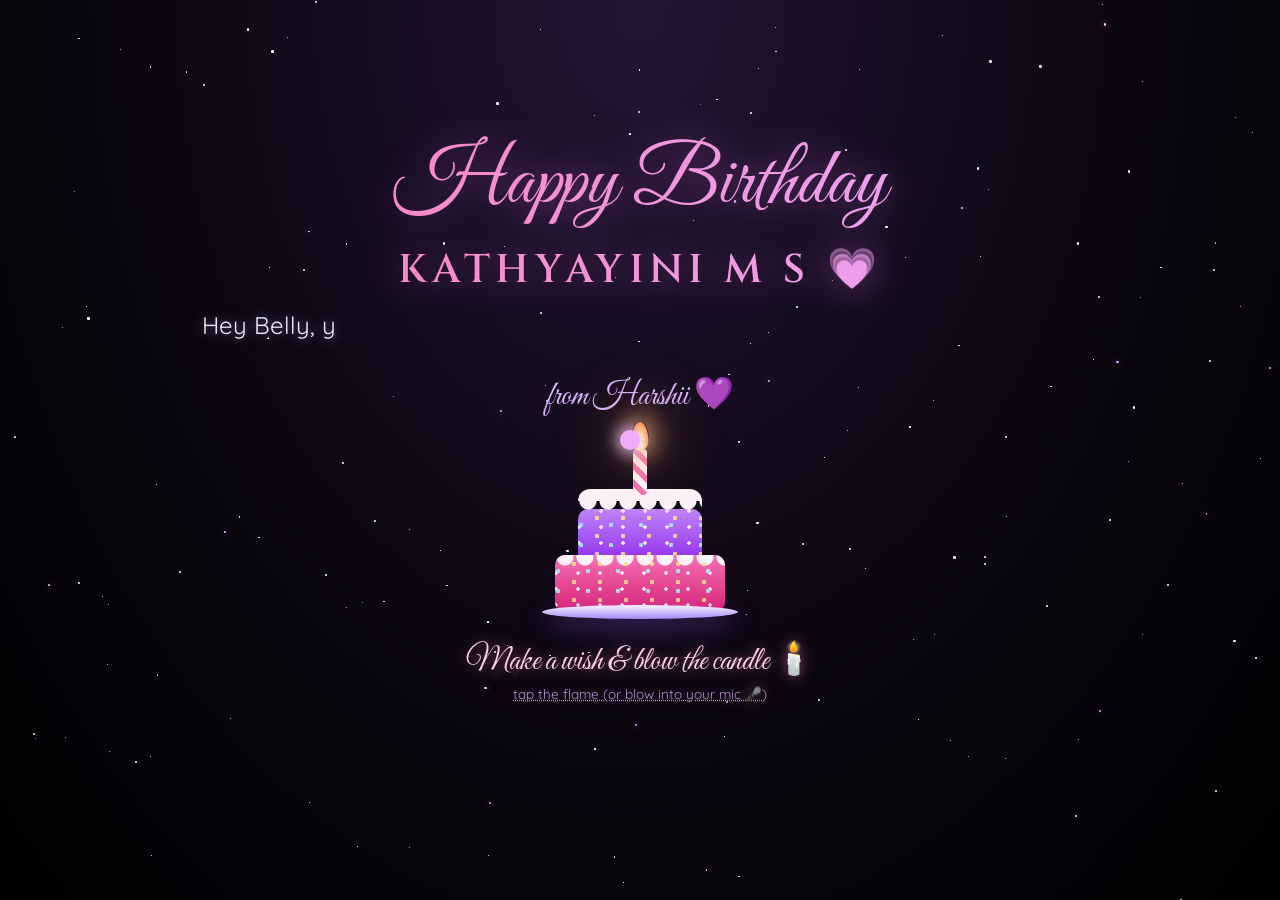
<file: index.html>
<!DOCTYPE html>
<html lang="en">
<head>
    <meta charset="UTF-8">
    <meta name="viewport" content="width=device-width, initial-scale=1.0">
    <title>Happy Birthday KATHYAYINI M S</title>
    <script src="https://cdnjs.cloudflare.com/ajax/libs/gsap/3.12.2/gsap.min.js"></script>
    <link rel="stylesheet" href="style.css">
    
</head>
<body>
    <div class="cursor"></div>
    <div class="container">
        <h1>Happy Birthday <span class="name">KATHYAYINI M S 💗</span></h1>
        <div class="greeting"></div>
        <div class="from">from Harshii 💜</div>
        <div class="cake-wrap">
            <div class="cake" id="cake" role="button" tabindex="0" aria-label="Blow out the candle">
                <div class="candle">
                    <div class="flame" id="flame"></div>
                    <div class="smoke" id="smoke"></div>
                </div>
                <div class="icing"></div>
                <div class="tier top"><span class="sprinkles"></span></div>
                <div class="tier bottom"><span class="sprinkles"></span></div>
                <div class="plate"></div>
            </div>
            <div class="blow-text" id="blowText">Make a wish & blow the candle 🕯️<small>tap the flame (or blow into your mic 🎤)</small></div>
        </div>
        <button class="cta-button">Click to Enter Our World 💕</button>
    </div>

    <script src="script.js">
        
    </script>
    <script src="stars.js"></script>
</body>
</html>
</file>
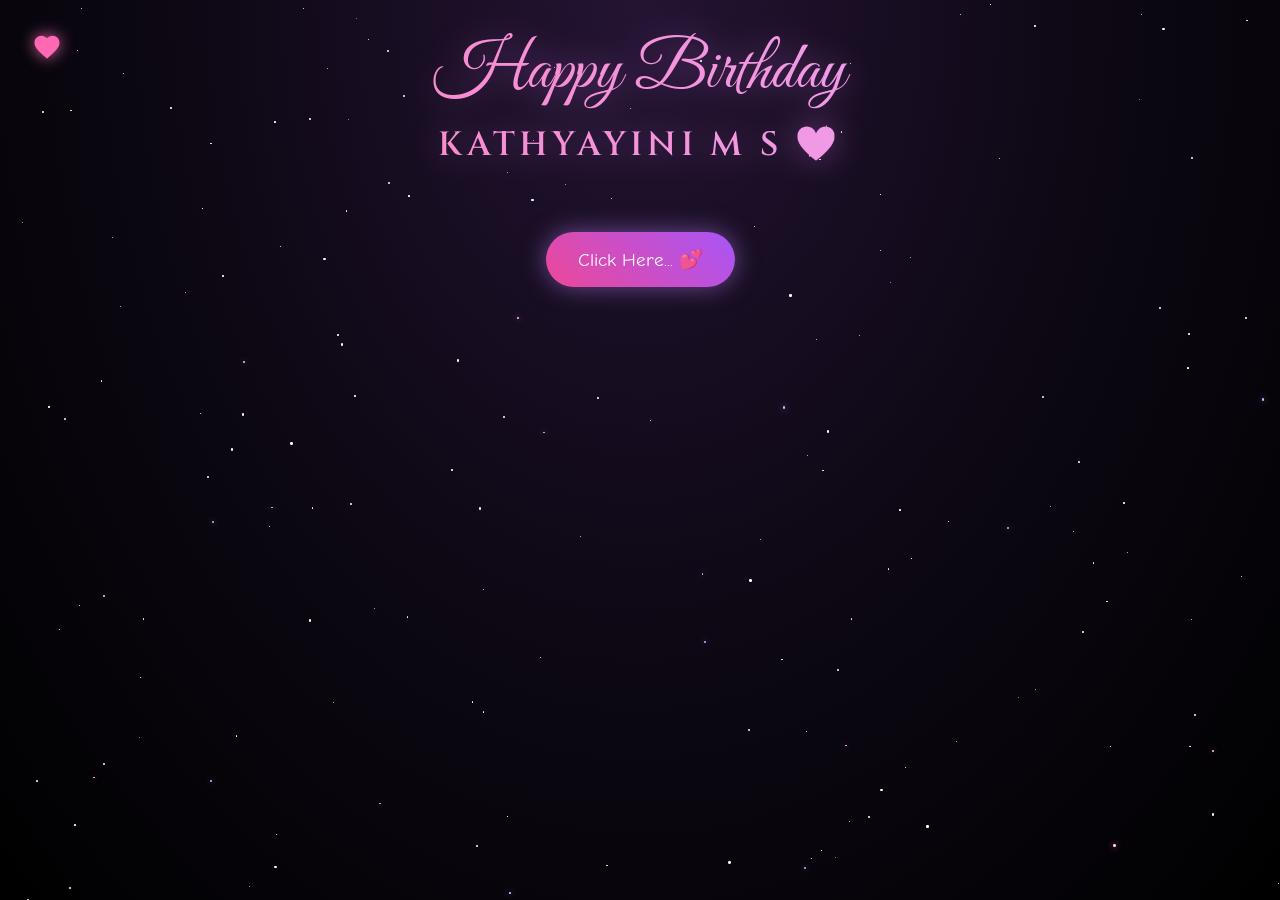
<file: cause.html>
<!DOCTYPE html>
<html lang="en">
<head>
    <meta charset="UTF-8">
    <meta name="viewport" content="width=device-width, initial-scale=1.0">
    <title>Why You're So Special, KATHYAYINI 💖</title>
    <script src="https://cdnjs.cloudflare.com/ajax/libs/gsap/3.12.2/gsap.min.js"></script>
    <link rel="stylesheet" href="./cause.css">
    <style>
       
    </style>
</head><body>
    <div class="custom-cursor">
        <svg viewBox="0 0 24 24">
            <path fill="#ff69b4" d="M12 21.35l-1.45-1.32C5.4 15.36 2 12.28 2 8.5 2 5.42 4.42 3 7.5 3c1.74 0 3.41.81 4.5 2.09C13.09 3.81 14.76 3 16.5 3 19.58 3 22 5.42 22 8.5c0 3.78-3.4 6.86-8.55 11.54L12 21.35z"/>
        </svg>
    </div>

    <div class="container">
        <h1>Happy Birthday <span class="name">KATHYAYINI M S 💖</span></h1>
        
        <div id="reasons-container"></div>
        
        <button class="shuffle-button">Click Here... 💕</button>
        <div class="reason-counter"></div>

        <div class="ending-section">
            <div class="ending-text">You're the BESTEST ! 💖</div>
        </div>
    </div>

    <script src="cause.js">
       
    </script>
    <script src="stars.js"></script>
</body>
</html>
</file>
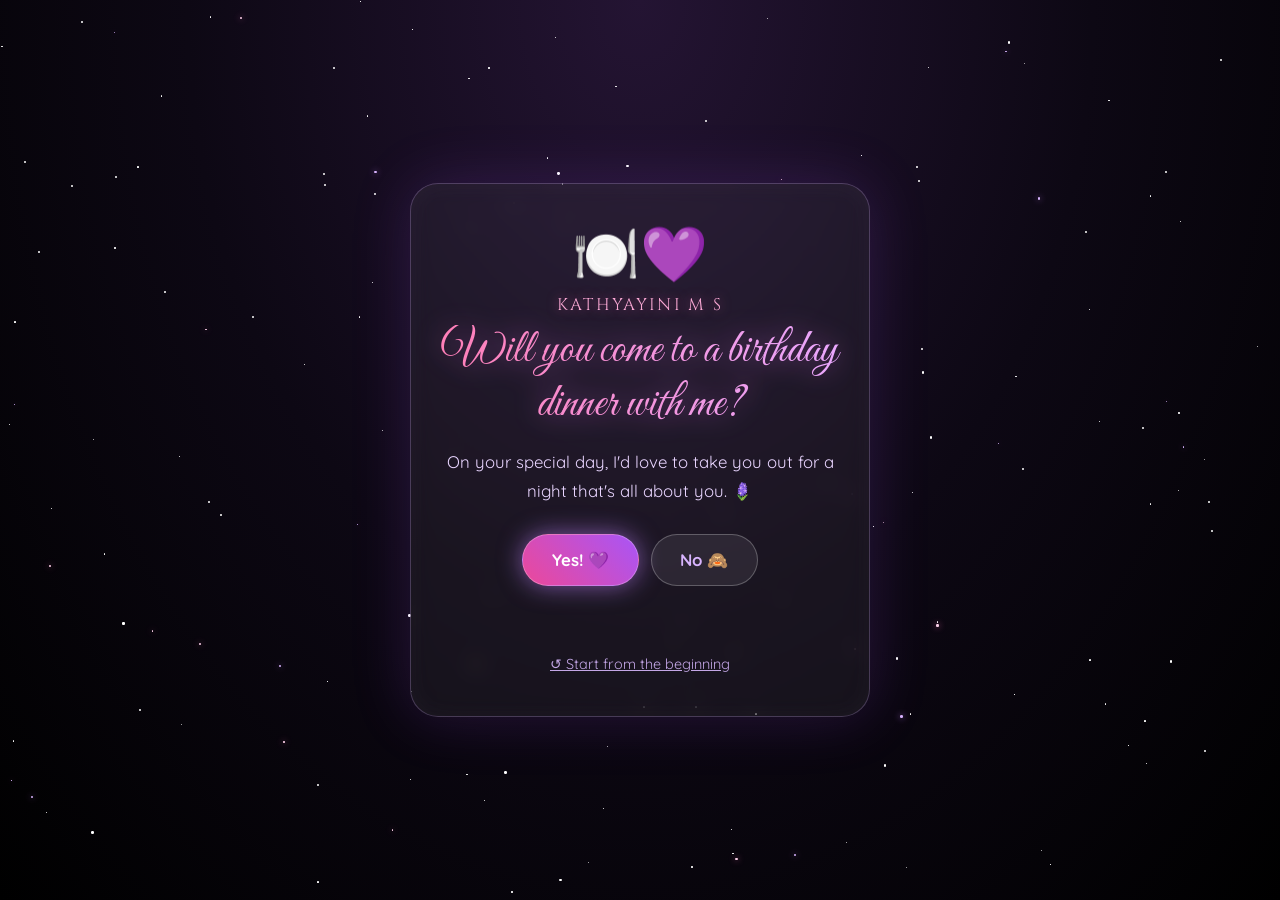
<file: invite.html>
<!DOCTYPE html>
<html lang="en">
<head>
    <meta charset="UTF-8">
    <meta name="viewport" content="width=device-width, initial-scale=1.0">
    <title>A Birthday Dinner Date 🍽️💜</title>
    <style>
        @import url('https://fonts.googleapis.com/css2?family=Cinzel:wght@600&family=Great+Vibes&family=Quicksand:wght@500;600;700&display=swap');

        * { margin: 0; padding: 0; box-sizing: border-box; -webkit-tap-highlight-color: transparent; }

        body {
            min-height: 100vh;
            min-height: 100dvh;
            background: radial-gradient(ellipse at 50% 0%, #241433 0%, #0d0814 50%, #000 100%);
            background-color: #000;
            background-attachment: fixed;
            font-family: 'Quicksand', sans-serif;
            color: #f3e8ff;
            display: flex;
            align-items: center;
            justify-content: center;
            padding: 2rem 16px;
            overflow-x: hidden;
        }

        .card {
            position: relative;
            z-index: 2;
            width: 100%;
            max-width: 460px;
            text-align: center;
            padding: 2.2rem 1.4rem;
            border-radius: 28px;
            background: rgba(255, 255, 255, 0.05);
            border: 1px solid rgba(216, 180, 254, 0.25);
            backdrop-filter: blur(10px);
            -webkit-backdrop-filter: blur(10px);
            box-shadow: 0 0 60px rgba(168, 85, 247, 0.18), inset 0 0 30px rgba(255, 255, 255, 0.03);
            animation: rise 1.2s cubic-bezier(.2, .8, .2, 1);
        }

        @keyframes rise { from { opacity: 0; transform: translateY(30px) scale(0.96); } }

        .script {
            font-family: 'Great Vibes', cursive;
            font-weight: 400;
            line-height: 1.15;
            background: linear-gradient(90deg, #ff7eb6, #e9a8ff, #b794f6, #ff7eb6);
            background-size: 300% 100%;
            -webkit-background-clip: text;
            background-clip: text;
            color: transparent;
            filter: drop-shadow(0 0 14px rgba(232, 121, 249, 0.45));
            animation: shimmer 6s linear infinite;
        }

        @keyframes shimmer { to { background-position: 300% 0; } }

        .name {
            font-family: 'Cinzel', serif;
            letter-spacing: 0.14em;
            font-size: 1.05rem;
            color: #f9a8d4;
            text-shadow: 0 0 12px rgba(244, 114, 182, 0.6);
        }

        .emoji-big { font-size: 3.4rem; margin-bottom: 0.4rem; animation: bob 3s ease-in-out infinite; }

        @keyframes bob { 50% { transform: translateY(-8px); } }

        h1.script { font-size: 2.9rem; margin: 0.6rem 0 1rem; }

        .lead { font-size: 1.05rem; line-height: 1.7; color: #e9d5ff; margin-bottom: 1.8rem; }

        .choices { display: flex; flex-wrap: wrap; gap: 12px; justify-content: center; align-items: center; }

        button {
            font-family: 'Quicksand', sans-serif;
            font-weight: 700;
            font-size: 1.05rem;
            border: 1px solid rgba(255, 255, 255, 0.25);
            border-radius: 999px;
            color: #fff;
            cursor: pointer;
            padding: 0.9rem 1.8rem;
            transition: transform 0.2s, box-shadow 0.2s;
        }

        button:active { transform: scale(0.95); }

        .yes {
            background: linear-gradient(45deg, #ec4899, #a855f7);
            box-shadow: 0 0 25px rgba(192, 132, 252, 0.6);
            animation: glow 2s ease-in-out infinite;
        }

        @keyframes glow { 50% { box-shadow: 0 0 40px rgba(236, 72, 153, 0.9); } }

        .no {
            background: rgba(255, 255, 255, 0.08);
            color: #d8b4fe;
        }

        .no { white-space: nowrap; transition: left 0.25s ease, top 0.25s ease; }
        #yes { transition: transform 0.3s ease; }

        .tease { min-height: 1.6em; margin-top: 1rem; color: #f9a8d4; font-size: 1rem; line-height: 1.7; }

        .hidden { display: none !important; }

        /* details */
        .details { animation: rise 0.9s cubic-bezier(.2, .8, .2, 1); }

        .details h2.script { font-size: 2.6rem; margin-bottom: 1.2rem; }

        .row {
            display: flex;
            align-items: center;
            gap: 14px;
            text-align: left;
            padding: 0.9rem 1rem;
            margin-bottom: 0.7rem;
            border-radius: 16px;
            background: rgba(255, 255, 255, 0.04);
            border: 1px solid rgba(216, 180, 254, 0.15);
        }

        .row .ico { font-size: 1.6rem; width: 2rem; text-align: center; flex-shrink: 0; }

        .row small { display: block; font-size: 0.75rem; letter-spacing: 0.12em; text-transform: uppercase; color: #c4a7e7; }

        .row strong { font-size: 1.08rem; color: #fff; }

        .pick-title { margin: 1.3rem 0 0.8rem; color: #e9d5ff; font-size: 1rem; }

        .times { display: grid; grid-template-columns: repeat(3, 1fr); gap: 10px; }

        .time {
            padding: 0.75rem 0;
            font-size: 1rem;
            background: rgba(255, 255, 255, 0.06);
            border-color: rgba(216, 180, 254, 0.3);
            color: #f3e8ff;
        }

        .time.on {
            background: linear-gradient(45deg, #ec4899, #a855f7);
            border-color: transparent;
            box-shadow: 0 0 22px rgba(236, 72, 153, 0.7);
        }

        .places { display: flex; flex-direction: column; gap: 10px; }

        .place {
            text-align: left;
            border-radius: 16px;
            padding: 0.8rem 1rem;
            background: rgba(255, 255, 255, 0.05);
            border-color: rgba(216, 180, 254, 0.3);
            color: #f3e8ff;
            font-weight: 500;
        }

        .place strong { display: block; font-size: 1.05rem; color: #fff; }

        .place .where { display: block; font-size: 0.78rem; letter-spacing: 0.04em; color: #c4a7e7; margin: 2px 0 4px; }

        .place .note { font-size: 0.9rem; color: #e9d5ff; }

        .place.on {
            background: linear-gradient(45deg, rgba(236, 72, 153, 0.35), rgba(168, 85, 247, 0.35));
            border-color: #f0abfc;
            box-shadow: 0 0 22px rgba(236, 72, 153, 0.5);
        }

        .place.on strong::after { content: '  💜'; }

        .countdown { display: flex; justify-content: center; gap: 10px; margin: 1.4rem 0 0.4rem; }

        .countdown div {
            min-width: 64px;
            padding: 0.6rem 0.4rem;
            border-radius: 14px;
            background: rgba(168, 85, 247, 0.12);
            border: 1px solid rgba(216, 180, 254, 0.2);
        }

        .countdown b { display: block; font-size: 1.5rem; color: #fff; font-variant-numeric: tabular-nums; }

        .countdown span { font-size: 0.7rem; letter-spacing: 0.1em; text-transform: uppercase; color: #c4a7e7; }

        .cd-label { font-size: 0.9rem; color: #c4a7e7; }

        .confirm { margin-top: 1.4rem; }

        .confirm p { font-size: 1.05rem; line-height: 1.6; margin-bottom: 1rem; }

        .send { background: linear-gradient(45deg, #22c55e, #16a34a); box-shadow: 0 0 22px rgba(34, 197, 94, 0.5); width: 100%; }

        .sign { margin-top: 1.6rem; font-family: 'Great Vibes', cursive; font-size: 2rem; color: #d8b4fe; text-shadow: 0 0 14px rgba(192, 132, 252, 0.7); }

        .restart { display: inline-block; margin-top: 1.2rem; padding: 0.5rem 0.8rem; color: #c4a7e7; font-size: 0.9rem; }

        .burst { position: fixed; pointer-events: none; z-index: 10; font-size: 1.4rem; }

        @media (max-width: 380px) {
            h1.script { font-size: 2.4rem; }
            .details h2.script { font-size: 2.2rem; }
            .countdown div { min-width: 56px; }
        }
    </style>
</head>
<body>
    <div class="card">
        <!-- Step 1: the question -->
        <div id="ask">
            <div class="emoji-big">🍽️💜</div>
            <div class="name">KATHYAYINI M S</div>
            <h1 class="script">Will you come to a birthday dinner with me?</h1>
            <p class="lead">On your special day, I'd love to take you out for a night that's all about you. 🪻</p>
            <div class="choices" id="choices">
                <button class="yes" id="yes">Yes! 💜</button>
                <button class="no" id="no">Maybe another time 🌸</button>
            </div>
            <div class="tease" id="tease"></div>
        </div>

        <!-- Step 2: the plan -->
        <div id="plan" class="details hidden">
            <div class="emoji-big">🥂</div>
            <h2 class="script">Yay, it's a plan!</h2>

            <div class="row">
                <div class="ico">🎂</div>
                <div><small>When</small><strong>Wednesday, 4 November 2026</strong><br><span style="color:#f9a8d4">Your birthday ✨</span></div>
            </div>
            <div class="row">
                <div class="ico">📍</div>
                <div><small>Where</small><strong id="place-text">You choose this too 💫</strong></div>
            </div>
            <div class="row">
                <div class="ico">🕰️</div>
                <div><small>Time</small><strong id="time-text">You choose, birthday girl 👑</strong></div>
            </div>

            <p class="pick-title">Pick the place you like 🍽️</p>
            <div class="places" id="places"></div>

            <p class="pick-title">Pick the time that suits you 💫</p>
            <div class="times" id="times"></div>

            <div class="countdown" id="countdown">
                <div><b id="cd-d">0</b><span>days</span></div>
                <div><b id="cd-h">0</b><span>hrs</span></div>
                <div><b id="cd-m">0</b><span>min</span></div>
                <div><b id="cd-s">0</b><span>sec</span></div>
            </div>
            <div class="cd-label" id="cd-label">until your birthday 🎂</div>

            <div class="confirm hidden" id="confirm">
                <p id="confirm-text"></p>
                <button class="send" id="send">Send my answer to Harshii 💌</button>
            </div>

            <div class="sign">Can't wait, Harshii 💜</div>
        </div>

        <a href="index.html" class="restart" id="restart">↺ Start from the beginning</a>
    </div>

    <script>
        const DINNER_DAY = { y: 2026, m: 10, d: 4 }; // month is 0-based: 10 = November
        // Restaurants near Rajajinagar / Yeshwanthpur
        const PLACES = [
            { name: 'Jetlag', where: 'Rajajinagar · Dr Rajkumar Rd', note: 'Rooftop with city views, great for a night out 🌃' },
            { name: 'Bene', where: 'Sheraton Grand · Dr Rajkumar Rd', note: 'Cosy Italian, pastas & wood-fired pizza 🍝' },
            { name: 'The Persian Terrace', where: 'Sheraton Grand · Dr Rajkumar Rd', note: 'Open-air terrace, Lebanese & Mediterranean ✨' },
            { name: 'Toscano', where: 'Orion Mall · Rajajinagar', note: 'Candle-light Italian dinner 🕯️' },
            { name: 'My Place', where: 'Gokulam Grand · near Yeshwanthpur', note: 'Quiet fine dining, candle-light setup 🌙' }
        ];
        const HARSHII_WHATSAPP = '916361535464'; // India +91, no spaces or plus sign
        const TIMES = ['7:00 PM', '7:30 PM', '8:00 PM', '8:30 PM', '9:00 PM', '9:30 PM'];

        const $ = (id) => document.getElementById(id);
        let chosen = null, place = null;
        try { chosen = localStorage.getItem('dinnerTime'); place = localStorage.getItem('dinnerPlace'); } catch (e) {}

        // --- "No" is not an option 😌: it runs away, and "Yes" keeps growing ---
        const NO_LINES = ['Are you sure? 🥺', 'Think again 😌', 'Nope, try again 😜', "Can't catch me 🏃‍♀️", 'Pleaseee 🥹', 'Just say yes 💜'];
        let dodges = 0, lastDodge = 0;
        function dodge(e) {
            if (e) e.preventDefault();
            if (Date.now() - lastDodge < 350) return; // one tap = one dodge
            lastDodge = Date.now();
            const no = $('no');
            dodges++;
            if (dodges >= NO_LINES.length + 1) {
                // gave up running: it becomes a yes too
                no.textContent = 'Okay fine, YES! 💜';
                no.className = 'yes';
                no.removeEventListener('pointerdown', dodge);
                no.removeEventListener('mouseenter', dodge);
                no.removeEventListener('click', dodge);
                setTimeout(() => no.addEventListener('click', (ev) => {
                    hearts(ev.clientX || window.innerWidth / 2, ev.clientY || window.innerHeight / 2, 40);
                    setTimeout(showPlan, 500);
                }), 400);
                $('tease').textContent = 'See? Even the button agrees 😌💜';
                return;
            }
            if (no.parentElement !== document.body) document.body.appendChild(no); // escape the blurred card
            no.textContent = NO_LINES[(dodges - 1) % NO_LINES.length];
            const r = no.getBoundingClientRect();
            const pad = 16;
            const yr = $('yes').getBoundingClientRect();
            let x, y, tries = 0;
            do { // keep away from the Yes button and from where the finger just was
                x = pad + Math.random() * (window.innerWidth - r.width - pad * 2);
                y = pad + Math.random() * (window.innerHeight - r.height - pad * 2);
                tries++;
            } while (tries < 50 && (
                (x < yr.right + 30 && x + r.width > yr.left - 30 && y < yr.bottom + 30 && y + r.height > yr.top - 30) ||
                (Math.abs(x - r.left) < 80 && Math.abs(y - r.top) < 60)
            ));
            no.style.position = 'fixed';
            no.style.left = x + 'px';
            no.style.top = y + 'px';
            no.style.zIndex = 50;
            const yesScale = Math.min(1 + dodges * 0.1, 1.5);
            $('yes').style.transform = `scale(${yesScale})`;
            $('tease').textContent = ['Wrong button 😜', 'Hehe, nice try 🙈', "That one's broken, use the pink one 💖", 'Only one answer works here 😌'][dodges % 4];
        }
        $('no').textContent = 'No 🙈';
        $('no').addEventListener('mouseenter', dodge);
        $('no').addEventListener('pointerdown', dodge);
        $('no').addEventListener('click', dodge);

        // --- "Yes" ---
        function hearts(x, y, n = 30) {
            const set = ['💜', '💖', '🪻', '✨', '💕', '🥂'];
            for (let i = 0; i < n; i++) {
                const h = document.createElement('div');
                h.className = 'burst';
                h.textContent = set[i % set.length];
                h.style.left = x + 'px';
                h.style.top = y + 'px';
                document.body.appendChild(h);
                const a = Math.random() * Math.PI * 2, d = 80 + Math.random() * 180;
                h.animate([
                    { transform: 'translate(-50%, -50%) scale(0.4)', opacity: 1 },
                    { transform: `translate(calc(-50% + ${Math.cos(a) * d}px), calc(-50% + ${Math.sin(a) * d + 60}px)) scale(1.2) rotate(${Math.random() * 90 - 45}deg)`, opacity: 0 }
                ], { duration: 1400 + Math.random() * 800, easing: 'cubic-bezier(.2,.8,.2,1)' }).onfinish = () => h.remove();
            }
        }

        function showPlan() {
            $('ask').classList.add('hidden');
            if ($('no')) $('no').remove();
            $('plan').classList.remove('hidden');
            window.scrollTo({ top: 0, behavior: 'smooth' });
        }

        $('yes').addEventListener('click', (e) => {
            hearts(e.clientX || window.innerWidth / 2, e.clientY || window.innerHeight / 2, 40);
            setTimeout(showPlan, 500);
        });

        // --- time picker ---
        function toDate(label) {
            const [hm, ap] = label.split(' ');
            let [h, m] = hm.split(':').map(Number);
            if (ap === 'PM' && h !== 12) h += 12;
            return new Date(DINNER_DAY.y, DINNER_DAY.m, DINNER_DAY.d, h, m);
        }

        TIMES.forEach((t) => {
            const b = document.createElement('button');
            b.className = 'time';
            b.textContent = t;
            b.addEventListener('click', (e) => {
                chosen = t;
                try { localStorage.setItem('dinnerTime', t); } catch (err) {}
                hearts(e.clientX, e.clientY, 14);
                render();
            });
            $('times').appendChild(b);
        });

        PLACES.forEach((pl) => {
            const b = document.createElement('button');
            b.className = 'place';
            b.dataset.name = pl.name;
            b.innerHTML = `<strong>${pl.name}</strong><span class="where">${pl.where}</span><span class="note">${pl.note}</span>`;
            b.addEventListener('click', (e) => {
                place = pl.name;
                try { localStorage.setItem('dinnerPlace', place); } catch (err) {}
                hearts(e.clientX, e.clientY, 14);
                render();
            });
            $('places').appendChild(b);
        });

        function render() {
            document.querySelectorAll('.time').forEach((b) => b.classList.toggle('on', b.textContent === chosen));
            document.querySelectorAll('.place').forEach((b) => b.classList.toggle('on', b.dataset.name === place));
            if (place) $('place-text').textContent = place + ' ✨';
            if (chosen) $('time-text').textContent = chosen + ' ✨';
            if (!chosen || !place) return;
            $('confirm').classList.remove('hidden');
            $('confirm-text').innerHTML = `Wednesday, 4 November, <b>${chosen}</b> at <b>${place}</b> 🥂<br>See you there 💜`;
        }

        // --- countdown ---
        function tick() {
            const target = chosen ? toDate(chosen) : new Date(DINNER_DAY.y, DINNER_DAY.m, DINNER_DAY.d);
            let diff = Math.max(0, target - new Date());
            const d = Math.floor(diff / 864e5); diff -= d * 864e5;
            const h = Math.floor(diff / 36e5); diff -= h * 36e5;
            const m = Math.floor(diff / 6e4); diff -= m * 6e4;
            const s = Math.floor(diff / 1e3);
            $('cd-d').textContent = d; $('cd-h').textContent = h; $('cd-m').textContent = m; $('cd-s').textContent = s;
            if (target - new Date() <= 0) {
                $('cd-label').textContent = chosen ? "It's time! Your table is waiting 🥂" : 'Happy Birthday! 🎂';
            } else {
                $('cd-label').textContent = chosen ? 'until our birthday dinner 🥂' : 'until your birthday 🎂';
            }
        }
        tick();
        setInterval(tick, 1000);

        // --- send the answer to Harshii ---
        $('send').addEventListener('click', () => {
            const text = `Yes Harshii! 💜 I'll come to the birthday dinner with you on Wednesday, 4 November at ${chosen} at ${place} 🥂🌸`;
            // api.whatsapp.com keeps emojis intact; the wa.me redirect turns them into �
            window.location.href = 'https://api.whatsapp.com/send?phone=' + HARSHII_WHATSAPP + '&text=' + encodeURIComponent(text);
        });

        render();
    </script>
    <script src="stars.js"></script>
</body>
</html>
</file>
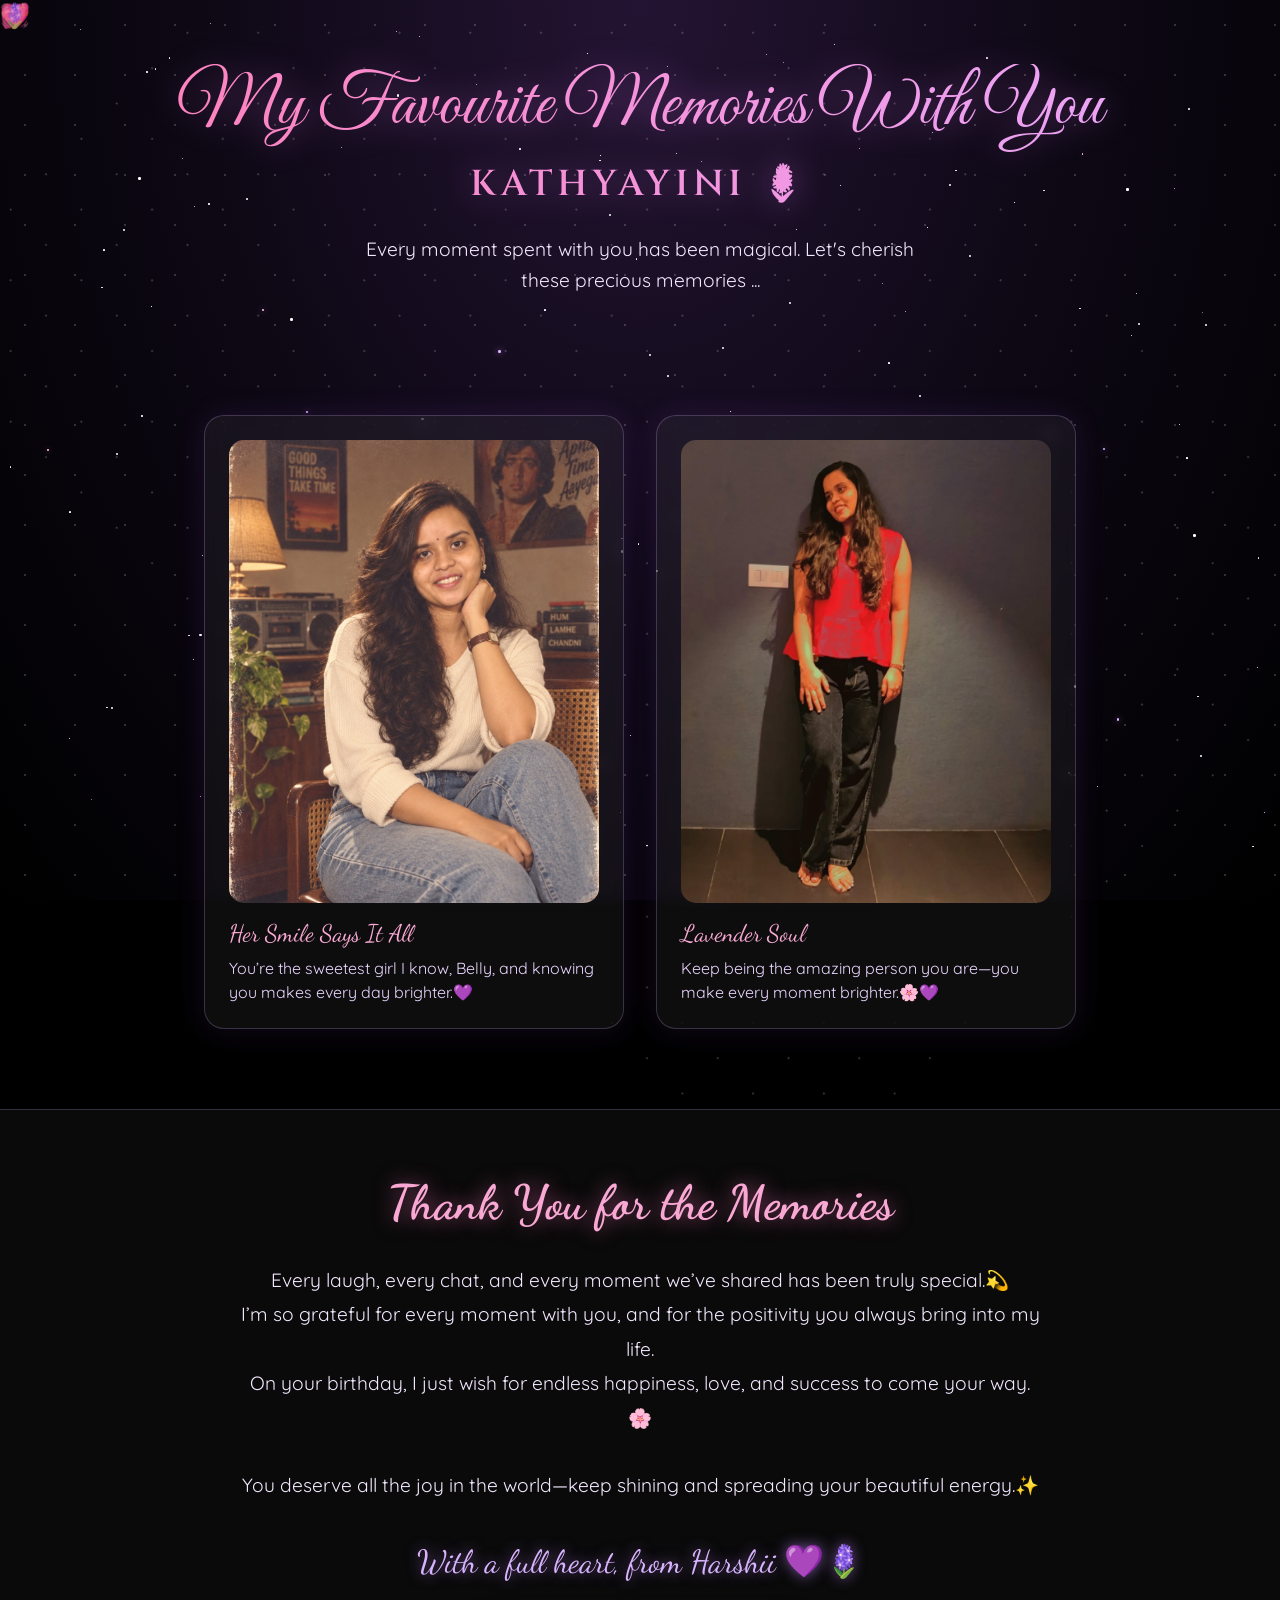
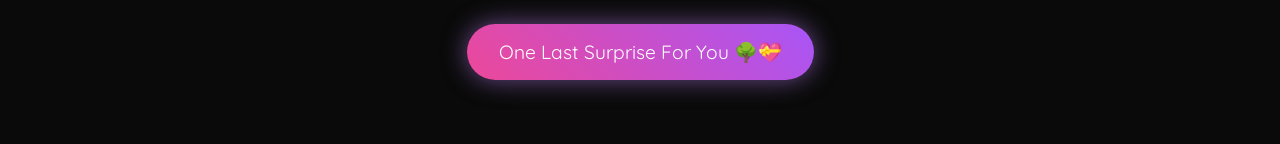
<file: last.html>
<!DOCTYPE html>
<html lang="en">

<head>
    <meta charset="UTF-8">
    <meta name="viewport" content="width=device-width, initial-scale=1.0">
    <title>Our Beautiful Memories ✨</title>
    <style>
        @import url('https://fonts.googleapis.com/css2?family=Cinzel:wght@600&family=Great+Vibes&family=Dancing+Script:wght@700&family=Quicksand:wght@300;400;500;600&display=swap');

        * {
            margin: 0;
            padding: 0;
            box-sizing: border-box;
        }

        body {
            min-height: 100vh;
            background: radial-gradient(ellipse at 50% 0%, #241433 0%, #0d0814 50%, #000 100%);
            background-color: #000;
            background-attachment: fixed;
            font-family: 'Quicksand', sans-serif;
            overflow-x: hidden;
            color: #f3e8ff;
        }

        @keyframes gradientFlow {
            0% {
                background-position: 0% 50%;
            }

            50% {
                background-position: 100% 50%;
            }

            100% {
                background-position: 0% 50%;
            }
        }

        /* Enhanced Sparkle Effect */
        .magic-sparkles {
            position: fixed;
            top: 0;
            left: 0;
            width: 100%;
            height: 100%;
            pointer-events: none;
            z-index: 1;
        }

        .sparkle {
            position: absolute;
            width: 6px;
            height: 6px;
            border-radius: 50%;
            background-color: white;
            animation: twinkle var(--duration, 4s) ease-in-out infinite;
            opacity: 0;
        }

        @keyframes twinkle {

            0%,
            100% {
                opacity: 0;
                transform: scale(0.5);
            }

            50% {
                opacity: 0.8;
                transform: scale(1);
            }
        }

        /* Generate 50 sparkles with different positions and animations */
        .magic-sparkles::before,
        .magic-sparkles::after {
            content: '';
            position: absolute;
            width: 100%;
            height: 100%;
            background-image: radial-gradient(circle, white 1px, transparent 1px);
            background-size: 50px 50px;
            animation: sparkleLayer 8s linear infinite;
            opacity: 0.18;
        }

        .magic-sparkles::after {
            animation-delay: -4s;
            transform: rotate(45deg);
        }

        @keyframes sparkleLayer {
            0% {
                transform: translateY(0);
            }

            100% {
                transform: translateY(-50px);
            }
        }

        /* Floating Hearts */
        .floating-hearts {
            position: fixed;
            width: 100%;
            height: 100%;
            pointer-events: none;
            z-index: 2;
        }

        .heart {
            position: absolute;
            font-size: 1.5rem;
            color: rgba(255, 105, 180, 0.6);
            animation: floatHeart var(--float-duration, 6s) ease-in-out infinite;
            animation-delay: var(--delay, 0s);
        }

        @keyframes floatHeart {
            0% {
                transform: translate(0, 100vh) rotate(0deg);
            }

            100% {
                transform: translate(var(--translate-x, 0), -100vh) rotate(360deg);
            }
        }

        /* Welcome Section */
        .welcome {
            text-align: center;
            padding: 4rem 2rem;
            position: relative;
            z-index: 3;
        }

        .welcome h1 {
            font-family: 'Great Vibes', cursive;
            font-weight: 400;
            font-size: 4.5rem;
            line-height: 1.2;
            background: linear-gradient(90deg, #ff7eb6, #e9a8ff, #b794f6, #ff7eb6);
            background-size: 300% 100%;
            -webkit-background-clip: text;
            background-clip: text;
            color: transparent;
            filter: drop-shadow(0 0 16px rgba(232, 121, 249, 0.4));
            animation: fadeInScale 2s ease;
        }

        .welcome p {
            font-size: 1.2rem;
            max-width: 600px;
            margin: 1.5rem auto;
            line-height: 1.6;
            animation: fadeIn 2s ease 0.5s both;
        }

        /* Enhanced Memory Cards */
        .memory-container {
            max-width: 1200px;
            margin: 0 auto;
            padding: 2rem;
            display: grid;
            grid-template-columns: repeat(auto-fit, minmax(300px, 420px));
            justify-content: center;
            gap: 2rem;
            z-index: 3;
            position: relative;
        }

        .memory-card {
            background: rgba(255, 255, 255, 0.05);
            border: 1px solid rgba(216, 180, 254, 0.22);
            backdrop-filter: blur(8px);
            border-radius: 20px;
            padding: 1.5rem;
            box-shadow: 0 0 30px rgba(168, 85, 247, 0.12);
            transition: all 0.5s cubic-bezier(0.4, 0, 0.2, 1);
            position: relative;
            overflow: hidden;
        }

        .memory-card:hover {
            transform: translateY(-10px) scale(1.02);
            box-shadow: 0 0 45px rgba(236, 72, 153, 0.35);
            border-color: rgba(244, 114, 182, 0.6);
        }

        .memory-card::before {
            content: '';
            position: absolute;
            top: 0;
            left: 0;
            width: 100%;
            height: 100%;
            background: linear-gradient(45deg, transparent, rgba(255, 255, 255, 0.12), transparent);
            transform: translateX(-100%);
            transition: 0.5s;
        }

        .memory-card:hover::before {
            transform: translateX(100%);
        }

        .memory-img {
            display: block;
            width: 100%;
            height: auto;
            aspect-ratio: 4 / 5;
            object-fit: cover;
            object-position: center 20%;
            border-radius: 15px;
            margin-bottom: 1rem;
            transition: transform 0.5s ease;
        }

        .memory-card:hover .memory-img {
            transform: scale(1.05);
        }

        .memory-date {
            font-family: 'Dancing Script', cursive;
            color: #f9a8d4;
            font-size: 1.5rem;
            margin-bottom: 0.5rem;
        }

        .memory-caption {
            font-size: 1rem;
            line-height: 1.5;
            color: #e9d5ff;
        }

        /* Final Message Section */
        .final-message {
            text-align: center;
            padding: 4rem 2rem;
            background: rgba(255, 255, 255, 0.04);
            border-top: 1px solid rgba(216, 180, 254, 0.2);
            backdrop-filter: blur(10px);
            margin-top: 3rem;
            position: relative;
            z-index: 3;
        }

        .final-message h2 {
            font-family: 'Dancing Script', cursive;
            font-size: 3rem;
            color: #f9a8d4;
            text-shadow: 0 0 20px rgba(244, 114, 182, 0.6);
            margin-bottom: 2rem;
            animation: heartbeat 2s infinite;
        }

        @keyframes heartbeat {

            0%,
            100% {
                transform: scale(1);
            }

            50% {
                transform: scale(1.1);
            }
        }

        .final-message p {
            font-size: 1.2rem;
            max-width: 800px;
            margin: 0 auto 2rem;
            line-height: 1.8;
        }

        .from-harshii {
            font-family: 'Dancing Script', cursive;
            font-size: 2rem !important;
            color: #d8b4fe;
            text-shadow: 0 0 14px rgba(192, 132, 252, 0.6);
        }

        .goodbye-btn {
            display: inline-block;
            padding: 1rem 2rem;
            font-size: 1.2rem;
            background: linear-gradient(45deg, #ec4899, #a855f7);
            color: white;
            border: none;
            border-radius: 50px;
            cursor: pointer;
            text-decoration: none;
            transition: all 0.3s ease;
            box-shadow: 0 0 25px rgba(192, 132, 252, 0.55);
            animation: float 3s infinite ease-in-out;
        }

        .goodbye-btn:hover {
            transform: translateY(-5px);
            box-shadow: 0 0 40px rgba(236, 72, 153, 0.8);
        }

        @keyframes float {

            0%,
            100% {
                transform: translateY(0);
            }

            50% {
                transform: translateY(-10px);
            }
        }

        .name {
            display: block;
            font-family: 'Cinzel', serif;
            font-weight: 600;
            font-size: 0.5em;
            letter-spacing: 0.14em;
            line-height: 1.4;
            margin-top: 0.25em;
        }

        @keyframes shimmer {
            to { background-position: 300% 0; }
        }

        .welcome h1 { animation: fadeInScale 2s ease, shimmer 6s linear 2s infinite; }

        /* Animations */
        @keyframes fadeInScale {
            0% {
                opacity: 0;
                transform: scale(0.8);
            }

            100% {
                opacity: 1;
                transform: scale(1);
            }
        }

        @keyframes fadeIn {
            0% {
                opacity: 0;
            }

            100% {
                opacity: 1;
            }
        }

        /* Generate Hearts */
        .js-generate-hearts {
            position: fixed;
            width: 100%;
            height: 100%;
            pointer-events: none;
            z-index: 2;
        }

        /* Custom Scrollbar */
        ::-webkit-scrollbar {
            width: 12px;
        }

        ::-webkit-scrollbar-track {
            background: #0d0814;
        }

        ::-webkit-scrollbar-thumb {
            background: linear-gradient(45deg, #ec4899, #a855f7);
            border-radius: 6px;
        }

        /* Full-screen photo viewer */
        .lightbox {
            position: fixed;
            inset: 0;
            z-index: 50;
            background: rgba(0, 0, 0, 0.92);
            display: flex;
            flex-direction: column;
            align-items: center;
            justify-content: center;
            gap: 1.2rem;
            padding: 16px;
            opacity: 0;
            pointer-events: none;
            transition: opacity 0.5s;
        }

        .lightbox.show { opacity: 1; pointer-events: auto; }

        .lightbox img {
            max-width: 100%;
            max-height: 72vh;
            border-radius: 16px;
            border: 3px solid rgba(240, 171, 252, 0.6);
            box-shadow: 0 0 60px rgba(236, 72, 153, 0.5);
            transform: scale(0.9);
            transition: transform 0.6s cubic-bezier(.2, .8, .2, 1);
        }

        .lightbox.show img { transform: scale(1); }

        .lightbox small { color: #c4a7e7; font-size: 0.85rem; }

        /* Responsive Design */
        @media (max-width: 768px) {
            .welcome { padding: 3rem 16px 1.5rem; }

            .welcome h1 {
                font-size: 2.8rem;
            }

            .welcome p { font-size: 1rem; }

            .memory-container {
                grid-template-columns: 1fr;
                padding: 1rem 16px;
                gap: 1.5rem;
            }

            .final-message { padding: 3rem 16px; }

            .final-message p { font-size: 1rem; }

            .goodbye-btn { font-size: 1rem; padding: 0.9rem 1.6rem; }

            .final-message h2 {
                font-size: 2.5rem;
            }
        }
    </style>
</head>

<body>
    <div class="magic-sparkles"></div>
    <div class="floating-hearts">
        <!-- Hearts will be generated via CSS -->
        <div class="heart" style="--float-duration: 6s; --delay: 0s; --translate-x: 20px;">💝</div>
        <div class="heart" style="--float-duration: 8s; --delay: 1s; --translate-x: -30px;">💖</div>
        <div class="heart" style="--float-duration: 7s; --delay: 2s; --translate-x: 40px;">🪻</div>
        <div class="heart" style="--float-duration: 9s; --delay: 3s; --translate-x: -20px;">💓</div>
        <div class="heart" style="--float-duration: 5s; --delay: 4s; --translate-x: 30px;">💕</div>
        <div class="heart" style="--float-duration: 10s; --delay: 2.5s; --translate-x: -40px;">🪻</div>
    </div>

    <section class="welcome">
        <h1>My Favourite Memories With You <span class="name">KATHYAYINI 🪻</span></h1>
        <p>Every moment spent with you has been magical. Let's cherish these precious memories ...</p>
    </section>

    <div class="memory-container">
        <div class="memory-card">
            <img src="photos/1.jpg" alt="KATHYAYINI smiling" class="memory-img">
            <div class="memory-date">Her Smile Says It All</div>
            <div class="memory-caption">You’re the sweetest girl I know, Belly, and knowing you makes every day brighter.💜</div>
        </div>
        <div class="memory-card">
            <img src="photos/2.jpg" alt="KATHYAYINI smiling in a red top" class="memory-img">
            <div class="memory-date">Lavender Soul</div>
            <div class="memory-caption">Keep being the amazing person you are—you make every moment brighter.🌸💜</div>
        </div>
    </div>

    </div>

    <div class="lightbox" id="lightbox">
        <img id="lb-img" alt="">
        <small>Tap anywhere to close</small>
    </div>

    <section class="final-message">
        <h2>Thank You for the Memories</h2>
        <p>Every laugh, every chat, and every moment we’ve shared has been truly special.💫<br>
            I’m so grateful for every moment with you, and for the positivity you always bring into my life.<br>
            On your birthday, I just wish for endless happiness, love, and success to come your way.🌸</p>
        <p>You deserve all the joy in the world—keep shining and spreading your beautiful energy.✨</p>
        <p class="from-harshii">With a full heart, from Harshii 💜🪻</p>
        <a href="tree.html" class="goodbye-btn">One Last Surprise For You 🌳💝</a>
    </section>
    <script>
        // Tap a memory photo to see it full screen
        const lightbox = document.getElementById('lightbox');
        const lbImg = document.getElementById('lb-img');
        document.querySelectorAll('.memory-img').forEach((img) => {
            img.style.cursor = 'pointer';
            img.addEventListener('click', () => {
                lbImg.src = img.src;
                lbImg.alt = img.alt;
                lightbox.classList.add('show');
            });
        });
        lightbox.addEventListener('click', () => lightbox.classList.remove('show'));
    </script>
    <script src="stars.js"></script>
</body>

</html>
</file>
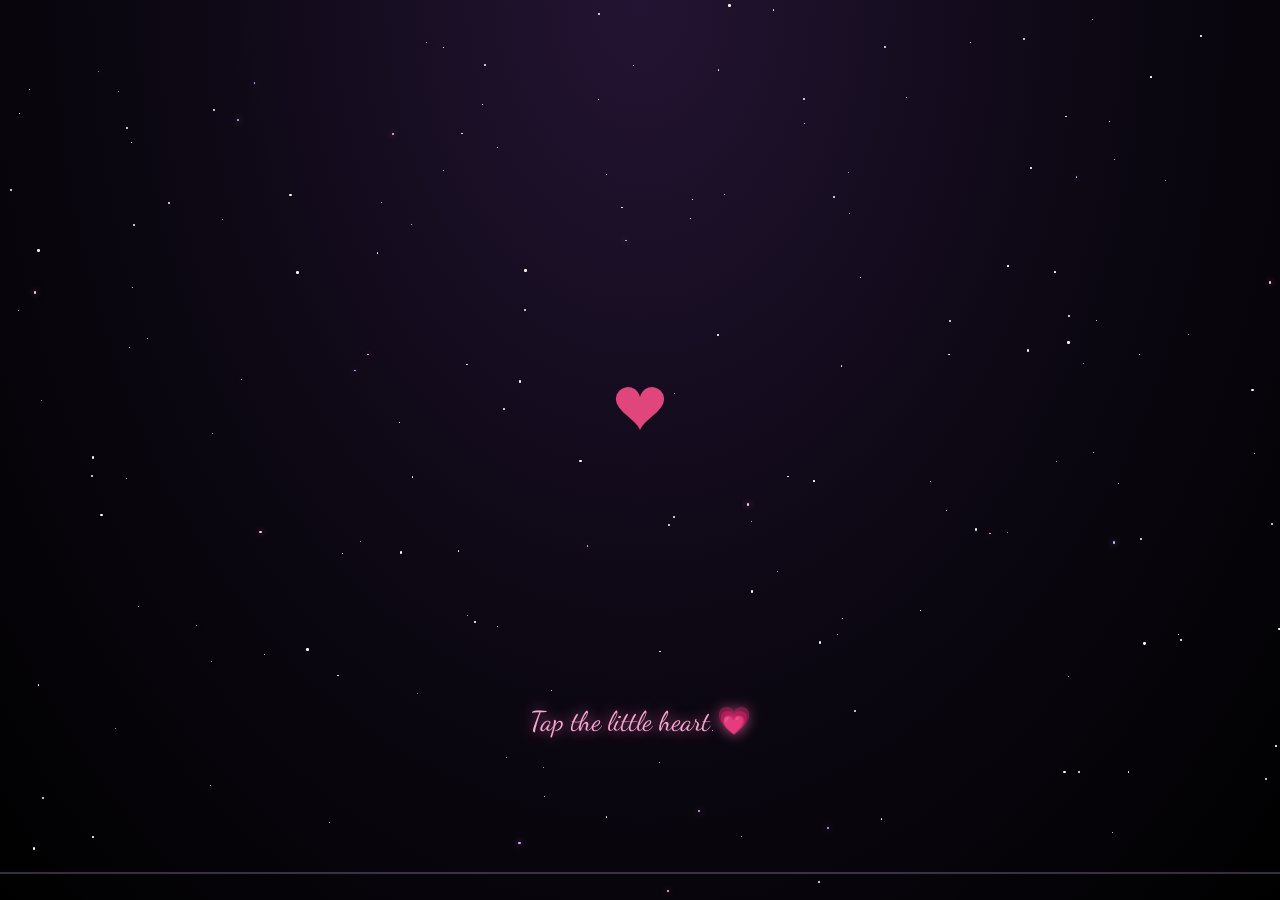
<file: tree.html>
<!DOCTYPE html>
<html lang="en">
<head>
    <meta charset="UTF-8">
    <meta name="viewport" content="width=device-width, initial-scale=1.0">
    <title>A Little Tree For KATHYAYINI 🌳💜</title>
    <style>
        @import url('https://fonts.googleapis.com/css2?family=Cinzel:wght@600&family=Great+Vibes&family=Dancing+Script:wght@700&family=Quicksand:wght@500;600&display=swap');

        * { margin: 0; padding: 0; box-sizing: border-box; }

        body {
            min-height: 100vh;
            overflow: hidden;
            background: radial-gradient(ellipse at 50% 0%, #241433 0%, #0d0814 50%, #000 100%);
            background-color: #000;
            font-family: 'Quicksand', sans-serif;
            color: #f3e8ff;
        }

        canvas { position: fixed; inset: 0; display: block; z-index: 1; }

        .hint {
            position: fixed;
            left: 50%;
            bottom: 18%;
            transform: translateX(-50%);
            font-family: 'Dancing Script', cursive;
            font-size: 1.7rem;
            color: #f9a8d4;
            text-shadow: 0 0 14px rgba(244, 114, 182, 0.8);
            animation: pulse 1.6s ease-in-out infinite;
            transition: opacity 0.8s;
            z-index: 2;
            text-align: center;
            pointer-events: none;
        }

        @keyframes pulse {
            0%, 100% { opacity: 0.55; transform: translateX(-50%) scale(1); }
            50% { opacity: 1; transform: translateX(-50%) scale(1.06); }
        }

        .letter {
            position: fixed;
            right: 6vw;
            top: 50%;
            transform: translateY(-50%);
            width: min(440px, 40vw);
            z-index: 2;
            opacity: 0;
            transition: opacity 1.2s;
            max-height: 92vh;
            overflow-y: auto;
        }

        .letter.show { opacity: 1; }

        .letter h1 {
            font-family: 'Great Vibes', cursive;
            font-weight: 400;
            font-size: 3.6rem;
            line-height: 1.15;
            margin-bottom: 1.2rem;
            background: linear-gradient(90deg, #ff7eb6, #e9a8ff, #b794f6, #ff7eb6);
            background-size: 300% 100%;
            -webkit-background-clip: text;
            background-clip: text;
            color: transparent;
            filter: drop-shadow(0 0 16px rgba(232, 121, 249, 0.45));
            animation: shimmer 6s linear infinite;
        }

        .letter .body {
            font-size: 1.15rem;
            line-height: 1.85;
            white-space: pre-wrap;
            min-height: 12em;
        }

        .letter .caret {
            display: inline-block;
            width: 2px;
            height: 1.1em;
            background: #f0abfc;
            vertical-align: -0.2em;
            animation: blink 0.9s steps(1) infinite;
        }

        @keyframes blink { 50% { opacity: 0; } }

        .name {
            display: block;
            font-family: 'Cinzel', serif;
            font-weight: 600;
            font-size: 0.5em;
            letter-spacing: 0.14em;
            line-height: 1.4;
            margin-top: 0.25em;
        }

        @keyframes shimmer { to { background-position: 300% 0; } }

        .together {
            margin-top: 1.4rem;
            font-family: 'Great Vibes', cursive;
            font-size: 2.2rem;
            color: #d8b4fe;
            text-shadow: 0 0 14px rgba(192, 132, 252, 0.7);
            opacity: 0;
            transition: opacity 1.5s;
        }

        .together.show { opacity: 1; }

        .more {
            display: inline-block;
            margin-top: 1.2rem;
            padding: 0.9rem 1.8rem;
            border-radius: 999px;
            background: linear-gradient(45deg, #ec4899, #a855f7);
            border: 1px solid rgba(255, 255, 255, 0.25);
            color: #fff;
            font-weight: 600;
            text-decoration: none;
            box-shadow: 0 0 25px rgba(192, 132, 252, 0.6);
            opacity: 0;
            pointer-events: none;
            transition: opacity 1.2s;
            animation: moreGlow 2s ease-in-out infinite;
        }

        .more.show { opacity: 1; pointer-events: auto; }

        @keyframes moreGlow { 50% { box-shadow: 0 0 40px rgba(236, 72, 153, 0.9); } }

        @media (max-width: 800px) {
            .letter {
                right: auto;
                left: 50%;
                top: 60%;
                bottom: 0;
                transform: translateX(-50%);
                width: calc(100vw - 32px);
                text-align: center;
                overflow-y: auto;
                padding-bottom: 1.5rem;
                -webkit-mask-image: linear-gradient(transparent 0, #000 12px, #000 calc(100% - 24px), transparent 100%);
                mask-image: linear-gradient(transparent 0, #000 12px, #000 calc(100% - 24px), transparent 100%);
            }
            .letter h1 { font-size: 2.4rem; margin: 0.4rem 0 0.4rem; }
            .letter .body { font-size: 0.95rem; line-height: 1.6; min-height: 0; }
            .together { font-size: 1.7rem; margin-top: 0.6rem; }
        }
    </style>
</head>
<body>
    <canvas id="c"></canvas>
    <div class="hint" id="hint">Tap the little heart 💗</div>

    <div class="letter" id="letter">
        <h1>Happy Birthday <span class="name">KATHYAYINI M S</span></h1>
        <div class="body"><span id="typed"></span><span class="caret"></span></div>
        <div class="together" id="together">With a full heart,<br>Harshii 💜🪻</div>
        <a href="invite.html" class="more" id="more">One more thing… 💌</a>
    </div>

    <script>
        const message =
`Dear Belly,

Like this little tree, what I feel for you started as a tiny seed and quietly grew a little more every single day.

Every heart on it is a smile you gave me, a moment you made brighter, a reason I'm grateful you exist.

I planted lavender all around it too, because I know you love them, and you deserve every flower you love.

My heart is yours, Belly. 💜`;

        const canvas = document.getElementById('c');
        const ctx = canvas.getContext('2d');
        let W, H, dpr, mobile;

        function resize() {
            if (typeof buildLavender === 'function') setTimeout(buildLavender);
            dpr = window.devicePixelRatio || 1;
            W = window.innerWidth;
            H = window.innerHeight;
            mobile = W <= 800;
            canvas.width = W * dpr;
            canvas.height = H * dpr;
            canvas.style.width = W + 'px';
            canvas.style.height = H + 'px';
            ctx.setTransform(dpr, 0, 0, dpr, 0, 0);
        }
        resize();

        // Tree geometry is built once in a 1000x1000 "world" and scaled to the screen
        const rand = (a, b) => a + Math.random() * (b - a);
        const palette = ['#ff4d6d', '#ff758f', '#ff8fab', '#e0457b', '#ffb3c6', '#c9184a', '#b497d6', '#9d7cc9', '#c8a2e8', '#e0c3fc'];

        // Heart curve; t in [0, 2PI]. Returns roughly x in [-16,16], y in [-17,12]
        function heartXY(t) {
            return {
                x: 16 * Math.pow(Math.sin(t), 3),
                y: -(13 * Math.cos(t) - 5 * Math.cos(2 * t) - 2 * Math.cos(3 * t) - Math.cos(4 * t))
            };
        }

        function insideHeart(x, y) {
            // implicit heart: (x^2 + y^2 - 1)^3 - x^2 y^3 <= 0, with y up
            const a = x * x + y * y - 1;
            return a * a * a - x * x * y * y * y <= 0;
        }

        function drawHeart(x, y, size, color, rot = 0, alpha = 1) {
            ctx.save();
            ctx.translate(x, y);
            ctx.rotate(rot);
            ctx.scale(size / 32, size / 32);
            ctx.globalAlpha = alpha;
            ctx.fillStyle = color;
            ctx.beginPath();
            for (let i = 0; i <= 40; i++) {
                const p = heartXY((i / 40) * Math.PI * 2);
                i === 0 ? ctx.moveTo(p.x, p.y) : ctx.lineTo(p.x, p.y);
            }
            ctx.closePath();
            ctx.fill();
            ctx.restore();
        }

        // Leaves fill a big heart-shaped canopy; branches are kept inside it
        const leaves = [];
        const canopy = { x: 500, y: 430, r: 330 };
        function inCanopy(x, y, shrink) {
            return insideHeart((x - canopy.x) / (canopy.r * 0.9 * shrink), (canopy.y - y) / (canopy.r * 0.75 * shrink));
        }

        // Branches: recursive, each with a start time so they grow in order
        const branches = [];
        function grow(x, y, angle, len, width, depth, t0) {
            const x2 = x + Math.cos(angle) * len;
            const y2 = y + Math.sin(angle) * len;
            const cx = (x + x2) / 2 + rand(-len, len) * 0.08;
            const cy = (y + y2) / 2 + rand(-len, len) * 0.08;
            const dur = 30 + len * 0.5;
            branches.push({ x, y, cx, cy, x2, y2, width, t0, dur });
            if (depth <= 0) return;
            const n = depth >= 4 ? 2 : (Math.random() < 0.4 ? 3 : 2);
            for (let i = 0; i < n; i++) {
                // try a few directions; only keep twigs that end inside the canopy and point upward-ish
                for (let attempt = 0; attempt < 8; attempt++) {
                    let a = angle + (i - (n - 1) / 2) * 0.6 + rand(-0.25, 0.25);
                    a = Math.min(-0.2, Math.max(-Math.PI + 0.2, a));
                    const l = len * rand(0.72, 0.86);
                    if (inCanopy(x2 + Math.cos(a) * l, y2 + Math.sin(a) * l, 0.82)) {
                        grow(x2, y2, a, l, width * 0.66, depth - 1, t0 + dur);
                        break;
                    }
                }
            }
        }
        // one sturdy trunk from the ground up to just under the canopy, then three main limbs
        const trunkTop = { x: 500 + rand(-8, 8), y: 690 };
        branches.push({ x: 500, y: 1000, cx: 500 + rand(-14, 14), cy: 850, x2: trunkTop.x, y2: trunkTop.y, width: 30, t0: 0, dur: 110 });
        [-0.65, 0, 0.65].forEach((off) => {
            grow(trunkTop.x, trunkTop.y, -Math.PI / 2 + off + rand(-0.08, 0.08), off === 0 ? 170 : 150, off === 0 ? 20 : 17, 5, 110);
        });
        const treeDone = Math.max(...branches.map(b => b.t0 + b.dur));

        while (leaves.length < 900) {
            const ux = rand(-1.3, 1.3), uy = rand(-1.2, 1.4);
            if (!insideHeart(ux, uy)) continue;
            leaves.push({
                x: canopy.x + ux * canopy.r * 0.9,
                y: canopy.y - uy * canopy.r * 0.75,
                size: rand(14, 30),
                color: palette[(Math.random() * palette.length) | 0],
                rot: rand(-0.6, 0.6),
                t0: treeDone - 40 + Math.random() * 260,
                phase: Math.random() * Math.PI * 2
            });
        }
        leaves.sort((a, b) => a.t0 - b.t0);
        const bloomDone = Math.max(...leaves.map(l => l.t0)) + 30;

        // Lavender stalks along the ground, in screen space (rebuilt on resize)
        let lavender = [];
        function buildLavender() {
            lavender = [];
            const n = Math.round(W / 14);
            for (let i = 0; i < n; i++) {
                const h = rand(40, 95) * (mobile ? 0.7 : 1);
                lavender.push({
                    x: (i + rand(-0.4, 0.4)) * (W / n),
                    h, lean: rand(-0.15, 0.15),
                    buds: Math.round(h / 7),
                    delay: Math.abs(i - n / 2) * 2 + rand(0, 30),
                    phase: Math.random() * Math.PI * 2,
                    shade: ['#9d7cc9', '#8e6bbf', '#b497d6', '#7d5ba6', '#c8a2e8'][(Math.random() * 5) | 0]
                });
            }
        }

        function drawLavender(w, t) {
            for (const l of lavender) {
                const p = Math.min(1, Math.max(0, (t - l.delay) / 60));
                if (p <= 0) continue;
                const sway = Math.sin(frame * 0.025 + l.phase) * 0.08 + l.lean;
                const len = l.h * p;
                const tipX = l.x + Math.sin(sway) * len, tipY = w.groundY - Math.cos(sway) * len;
                ctx.strokeStyle = '#7fae6a';
                ctx.lineWidth = 1.6;
                ctx.beginPath();
                ctx.moveTo(l.x, w.groundY);
                ctx.quadraticCurveTo(l.x, w.groundY - len * 0.5, tipX, tipY);
                ctx.stroke();
                // buds on the top 45% of the stalk
                ctx.fillStyle = l.shade;
                ctx.beginPath();
                const shown = Math.floor(l.buds * p);
                for (let b = 0; b < shown; b++) {
                    const k = 1 - (b / l.buds) * 0.45;
                    const bx = l.x + Math.sin(sway) * len * k, by = w.groundY - Math.cos(sway) * len * k;
                    const r = 2.6 * (1 - b / l.buds * 0.5) * (mobile ? 0.85 : 1);
                    ctx.moveTo(bx - r * 0.8 + r, by);
                    ctx.ellipse(bx - r * 0.8, by, r, r * 1.4, -0.5, 0, Math.PI * 2);
                    ctx.moveTo(bx + r * 0.8 + r, by - r * 0.6);
                    ctx.ellipse(bx + r * 0.8, by - r * 0.6, r, r * 1.4, 0.5, 0, Math.PI * 2);
                }
                ctx.fill();
            }
        }

        // State machine: seed -> fall -> grow -> bloom -> slide -> letter
        let stage = 'seed';
        let frame = 0;
        let seedY = 0;
        let slide = 0;
        const falling = [];
        const sparks = [];

        function world() {
            // fit 1000x1000 world into the available area
            const avail = mobile ? Math.min(W, H * 0.55) : Math.min(W * 0.55, H * 0.95);
            const s = avail / 1000;
            const baseX = mobile ? W / 2 : W / 2 - slide * W * 0.2;
            const groundY = mobile ? H * 0.57 : H * 0.97;
            return { s, ox: baseX - 500 * s, oy: groundY - 1000 * s, groundY };
        }

        function drawGround(w) {
            ctx.strokeStyle = 'rgba(216, 180, 254, 0.25)';
            ctx.lineWidth = 2;
            ctx.beginPath();
            ctx.moveTo(0, w.groundY);
            ctx.lineTo(W, w.groundY);
            ctx.stroke();
        }

        function drawBranches(w, t) {
            ctx.lineCap = 'round';
            for (const b of branches) {
                if (t < b.t0) continue;
                const p = Math.min(1, (t - b.t0) / b.dur);
                // partial quadratic curve via de Casteljau
                const ax = b.x + (b.cx - b.x) * p, ay = b.y + (b.cy - b.y) * p;
                const bx = b.cx + (b.x2 - b.cx) * p, by = b.cy + (b.y2 - b.cy) * p;
                const ex = ax + (bx - ax) * p, ey = ay + (by - ay) * p;
                ctx.strokeStyle = '#a86b7d';
                ctx.lineWidth = Math.max(1, b.width * w.s);
                ctx.beginPath();
                ctx.moveTo(w.ox + b.x * w.s, w.oy + b.y * w.s);
                ctx.quadraticCurveTo(w.ox + ax * w.s, w.oy + ay * w.s, w.ox + ex * w.s, w.oy + ey * w.s);
                ctx.stroke();
            }
        }

        function drawGlow(w, t) {
            const k = Math.min(1, Math.max(0, (t - treeDone) / 200));
            if (k <= 0) return;
            const cx = w.ox + canopy.x * w.s, cy = w.oy + canopy.y * w.s, r = canopy.r * w.s * 1.5;
            const g = ctx.createRadialGradient(cx, cy, 0, cx, cy, r);
            g.addColorStop(0, `rgba(236, 72, 153, ${0.28 * k})`);
            g.addColorStop(0.5, `rgba(168, 85, 247, ${0.12 * k})`);
            g.addColorStop(1, 'rgba(0, 0, 0, 0)');
            ctx.fillStyle = g;
            ctx.fillRect(cx - r, cy - r, r * 2, r * 2);
        }

        function drawLeaves(w, t) {
            for (const l of leaves) {
                if (t < l.t0) break;
                const p = Math.min(1, (t - l.t0) / 30);
                const pop = p < 1 ? 1 + Math.sin(p * Math.PI) * 0.4 : 1;
                const sway = Math.sin(frame * 0.02 + l.phase) * 0.12;
                drawHeart(w.ox + l.x * w.s, w.oy + l.y * w.s, l.size * w.s * p * pop, l.color, l.rot + sway, 0.92);
            }
        }

        function spawnFalling(w) {
            const l = leaves[(Math.random() * leaves.length) | 0];
            falling.push({
                x: w.ox + l.x * w.s, y: w.oy + l.y * w.s,
                vx: rand(-0.4, 0.8), vy: rand(0.6, 1.4),
                size: l.size * w.s, color: l.color, rot: l.rot, vr: rand(-0.03, 0.03), life: 1
            });
        }

        function updateFalling(w) {
            for (let i = falling.length - 1; i >= 0; i--) {
                const f = falling[i];
                f.x += f.vx + Math.sin(f.y * 0.02) * 0.6;
                f.y += f.vy;
                f.rot += f.vr;
                if (f.y > w.groundY - 4) { f.vy = 0; f.vx = 0; f.life -= 0.004; }
                if (f.life <= 0) { falling.splice(i, 1); continue; }
                drawHeart(f.x, f.y, f.size, f.color, f.rot, 0.85 * f.life);
            }
        }

        function burst(x, y) {
            for (let i = 0; i < 40; i++) {
                const a = Math.random() * Math.PI * 2, v = rand(1, 5);
                sparks.push({ x, y, vx: Math.cos(a) * v, vy: Math.sin(a) * v, life: 1, color: palette[i % palette.length] });
            }
        }

        function updateSparks() {
            for (let i = sparks.length - 1; i >= 0; i--) {
                const s = sparks[i];
                s.x += s.vx; s.y += s.vy; s.vy += 0.05; s.life -= 0.02;
                if (s.life <= 0) { sparks.splice(i, 1); continue; }
                drawHeart(s.x, s.y, 10 * s.life, s.color, 0, s.life);
            }
        }

        let tGrow = 0;
        function loop() {
            frame++;
            ctx.clearRect(0, 0, W, H);
            const w = world();
            drawGround(w);

            const seedX = w.ox + 500 * w.s;
            if (stage === 'seed') {
                const beat = 1 + Math.sin(frame * 0.12) * 0.12;
                seedY = mobile ? H * 0.35 : H * 0.45;
                drawHeart(seedX, seedY, 46 * beat, '#e0457b');
            } else if (stage === 'fall') {
                seedY += 6 + (seedY - H * 0.3) * 0.03;
                const shrink = Math.max(14, 46 - (seedY - H * 0.35) * 0.08);
                drawHeart(seedX, seedY, shrink, '#e0457b');
                if (seedY >= w.groundY - 6) { burst(seedX, w.groundY); stage = 'grow'; }
            } else {
                tGrow += 1.4;
                drawGlow(w, tGrow);
                drawLavender(w, tGrow);
                drawBranches(w, tGrow);
                drawLeaves(w, tGrow);
                if (stage === 'grow' && tGrow > bloomDone) {
                    stage = 'slide';
                }
                if (stage === 'slide') {
                    if (!mobile) slide = Math.min(1, slide + 0.012);
                    if (mobile || slide >= 1) { stage = 'letter'; startLetter(); }
                }
                if (stage === 'letter' && frame % 18 === 0) spawnFalling(w);
                updateFalling(w);
            }
            updateSparks();
            requestAnimationFrame(loop);
        }

        function startLetter() {
            document.getElementById('letter').classList.add('show');
            const typed = document.getElementById('typed');
            const letter = document.getElementById('letter');
            let i = 0;
            (function type() {
                if (i < message.length) {
                    typed.textContent += message[i++];
                    if (mobile) letter.scrollTop = letter.scrollHeight;
                    setTimeout(type, message[i - 1] === '\n' ? 280 : 55);
                } else {
                    document.getElementById('together').classList.add('show');
                    setTimeout(() => document.getElementById('more').classList.add('show'), 1500);
                    if (mobile) setTimeout(() => letter.scrollTo({ top: letter.scrollHeight, behavior: 'smooth' }), 1700);
                }
            })();
        }

        function start(e) {
            if (stage !== 'seed') return;
            const x = e.clientX ?? W / 2, y = e.clientY ?? H / 2;
            const w = world();
            if (Math.hypot(x - (w.ox + 500 * w.s), y - seedY) > 120) return;
            stage = 'fall';
            document.getElementById('hint').style.display = 'none';
        }
        canvas.addEventListener('click', start);
        canvas.addEventListener('touchend', (e) => { const t = e.changedTouches[0]; start({ clientX: t.clientX, clientY: t.clientY }); });
        window.addEventListener('resize', resize);
        buildLavender();
        loop();
    </script>
    <script src="stars.js"></script>
</body>
</html>
</file>
<file: style.css>
@import url('https://fonts.googleapis.com/css2?family=Cinzel:wght@600&family=Great+Vibes&family=Quicksand:wght@500;600&display=swap');

* {
    margin: 0;
    padding: 0;
    box-sizing: border-box;
    cursor: none;
}

body {
    min-height: 100vh;
    display: flex;
    flex-direction: column;
    align-items: center;
    justify-content: center;
    background: radial-gradient(ellipse at 50% 0%, #241433 0%, #0d0814 50%, #000 100%);
    background-color: #000;
    font-family: 'Quicksand', sans-serif;
    overflow: hidden;
    position: relative;
}

.cursor {
    width: 20px;
    height: 20px;
    background: #f0abfc;
    box-shadow: 0 0 14px 4px rgba(216, 180, 254, 0.7);
    border-radius: 50%;
    position: fixed;
    pointer-events: none;
    z-index: 10;
    transform: translate(-50%, -50%);
    transition: transform 0.2s;
}

.container {
    max-width: 100%;
    text-align: center;
    z-index: 1;
}

h1 {
    font-family: 'Great Vibes', cursive;
    font-weight: 400;
    font-size: 5rem;
    line-height: 1.2;
    padding: 0 1rem;
    background: linear-gradient(90deg, #ff7eb6, #e9a8ff, #b794f6, #ff7eb6);
    background-size: 300% 100%;
    -webkit-background-clip: text;
    background-clip: text;
    color: transparent;
    filter: drop-shadow(0 0 18px rgba(232, 121, 249, 0.45));
    animation: shimmer 6s linear infinite;
    margin-bottom: 2rem;
    opacity: 0;
}

.greeting {
    font-size: 1.5rem;
    color: #f3e8ff;
    padding: 0 1rem;
    text-shadow: 0 0 12px rgba(216, 180, 254, 0.5);
    margin-bottom: 3rem;
    min-height: 2em;
}

.from {
    font-size: 1.3rem;
    font-family: 'Great Vibes', cursive;
    font-size: 2rem;
    color: #d8b4fe;
    margin: -2rem 0 2rem;
}

.cta-button {
    padding: 1rem 2rem;
    font-size: 1.2rem;
    background: linear-gradient(45deg, #ec4899, #a855f7);
    border: 1px solid rgba(255, 255, 255, 0.25);
    font-family: 'Quicksand', sans-serif;
    font-weight: 600;
    border-radius: 50px;
    color: white;
    cursor: pointer;
    box-shadow: 0 0 25px rgba(192, 132, 252, 0.55);
    transition: transform 0.3s, box-shadow 0.3s;
    opacity: 0;
}

.cta-button:hover {
    transform: scale(1.1);
    box-shadow: 0 0 40px rgba(236, 72, 153, 0.8);
}

.floating {
    position: absolute;
    pointer-events: none;
    opacity: 0;
}

.name {
    display: block;
    font-family: 'Cinzel', serif;
    font-weight: 600;
    font-size: 0.5em;
    letter-spacing: 0.14em;
    line-height: 1.4;
    margin-top: 0.25em;
}

/* ---------- Birthday cake ---------- */
.cake-wrap {
    display: flex;
    flex-direction: column;
    align-items: center;
    margin: -1rem 0 1.5rem;
}

.cake {
    position: relative;
    width: 190px;
    height: 190px;
    outline: none;
}

.candle {
    position: absolute;
    left: 50%;
    bottom: 128px;
    width: 14px;
    height: 46px;
    transform: translateX(-50%);
    border-radius: 4px;
    background: repeating-linear-gradient(45deg, #fdf2f8 0 6px, #f472b6 6px 12px);
    z-index: 3;
}

.flame {
    position: absolute;
    left: 50%;
    bottom: 44px;
    width: 18px;
    height: 30px;
    margin-left: -9px;
    border-radius: 50% 50% 50% 50% / 60% 60% 40% 40%;
    background: radial-gradient(ellipse at 50% 75%, #fff 0%, #fde68a 30%, #fb923c 65%, rgba(251, 146, 60, 0) 72%);
    box-shadow: 0 0 22px 8px rgba(253, 186, 116, 0.55), 0 0 60px 18px rgba(251, 146, 60, 0.25);
    transform-origin: 50% 100%;
    animation: flicker 0.12s ease-in-out infinite alternate;
    cursor: pointer;
    transition: opacity 0.4s, transform 0.4s;
}

.flame.out {
    opacity: 0;
    transform: scale(0.2) translateY(6px);
    animation: none;
}

.smoke {
    position: absolute;
    left: 50%;
    bottom: 46px;
    width: 10px;
    height: 10px;
    margin-left: -5px;
    border-radius: 50%;
    background: rgba(200, 200, 210, 0.5);
    filter: blur(3px);
    opacity: 0;
    pointer-events: none;
}

.smoke.puff { animation: smoke 1.8s ease-out forwards; }

.icing {
    position: absolute;
    left: 50%;
    bottom: 112px;
    width: 124px;
    height: 22px;
    transform: translateX(-50%);
    border-radius: 12px 12px 0 0;
    background:
        radial-gradient(circle at 10px 12px, #fdf2f8 8px, transparent 9px) 0 0 / 20px 22px repeat-x,
        linear-gradient(#fdf2f8, #fdf2f8) 0 0 / 100% 12px no-repeat;
    z-index: 2;
}

.tier {
    position: absolute;
    left: 50%;
    transform: translateX(-50%);
    border-radius: 10px 10px 6px 6px;
    overflow: hidden;
}

.tier.top {
    bottom: 64px;
    width: 124px;
    height: 50px;
    background: linear-gradient(180deg, #c084fc, #9333ea);
}

.tier.bottom {
    bottom: 14px;
    width: 170px;
    height: 54px;
    background: linear-gradient(180deg, #f472b6, #db2777);
}

.tier.bottom::before {
    content: '';
    position: absolute;
    top: 0;
    left: 0;
    right: 0;
    height: 12px;
    background: radial-gradient(circle at 10px 2px, #fdf2f8 8px, transparent 9px) 0 0 / 20px 14px repeat-x;
}

.sprinkles {
    position: absolute;
    inset: 0;
    background:
        radial-gradient(circle, #fde68a 2px, transparent 2.5px) 6px 18px / 26px 18px,
        radial-gradient(circle, #a5f3fc 2px, transparent 2.5px) 18px 26px / 30px 20px,
        radial-gradient(circle, #fff 1.5px, transparent 2px) 12px 10px / 22px 16px;
    opacity: 0.85;
}

.plate {
    position: absolute;
    left: 50%;
    bottom: 4px;
    width: 196px;
    height: 14px;
    transform: translateX(-50%);
    border-radius: 50%;
    background: linear-gradient(180deg, #f5f3ff, #a78bfa);
    box-shadow: 0 8px 24px rgba(168, 85, 247, 0.45);
}

.blow-text {
    margin-top: 1rem;
    font-family: 'Great Vibes', cursive;
    font-size: 2rem;
    color: #fbcfe8;
    text-shadow: 0 0 14px rgba(244, 114, 182, 0.6);
    animation: pulse 2s ease-in-out infinite;
}

.blow-text small {
    display: block;
    font-family: 'Quicksand', sans-serif;
    font-size: 0.85rem;
    color: #d8b4fe;
    opacity: 0.8;
    margin-top: 0.2rem;
}

.blow-text.done { animation: none; }

.cta-button { visibility: hidden; }
.cta-button.ready { visibility: visible; }

.confetti {
    position: fixed;
    width: 8px;
    height: 14px;
    pointer-events: none;
    z-index: 5;
}

@keyframes flicker {
    from { transform: rotate(-3deg) scaleY(1); }
    to { transform: rotate(3deg) scaleY(1.08); }
}

@keyframes smoke {
    0% { opacity: 0.8; transform: translate(0, 0) scale(1); }
    100% { opacity: 0; transform: translate(8px, -70px) scale(4); }
}

@keyframes pulse {
    0%, 100% { transform: scale(1); opacity: 1; }
    50% { transform: scale(1.05); opacity: 0.85; }
}

@keyframes shimmer {
    to { background-position: 300% 0; }
}

@keyframes gradientBG {
    0% { background-position: 0% 50%; }
    50% { background-position: 100% 50%; }
    100% { background-position: 0% 50%; }
}

@media (max-width: 768px) {
    h1 { font-size: 3rem; }
    .from { font-size: 1.6rem; }
    .container { padding: 0 16px; }
    .greeting { font-size: 1.2rem; }
    .cta-button { font-size: 1rem; }
    h1 { margin-bottom: 1.2rem; }
    .greeting { margin-bottom: 2.5rem; }
    .cake-wrap { margin: -1.2rem 0 1rem; transform: scale(0.85); }
    .blow-text { font-size: 1.6rem; }
}
@media (hover: none) {
    .cursor { display: none; }
    * { cursor: auto; }
}
</file>
<file: cause.css>
@import url('https://fonts.googleapis.com/css2?family=Cinzel:wght@600&family=Great+Vibes&family=Comic+Neue:wght@700&family=Quicksand:wght@500;600&display=swap');

* {
    margin: 0;
    padding: 0;
    box-sizing: border-box;
    cursor: none;
}

body {
    min-height: 100vh;
    background: radial-gradient(ellipse at 50% 0%, #241433 0%, #0d0814 50%, #000 100%);
    background-color: #000;
    background-attachment: fixed;
    color: #f3e8ff;
    font-family: 'Quicksand', sans-serif;
    overflow-x: hidden;
    padding: 2rem;
}

@media (max-width: 768px) {
    body { padding: 1.5rem 16px; }
    .shuffle-button { font-size: 1.05rem; }
    .ending-text { font-size: 2rem; }
}

.custom-cursor {
    width: 30px;
    height: 30px;
    position: fixed;
    pointer-events: none;
    z-index: 9999;
    transition: transform 0.1s;
}

.custom-cursor svg {
    width: 100%;
    height: 100%;
    filter: drop-shadow(0 0 8px rgba(244, 114, 182, 0.9));
}

.container {
    max-width: 1200px;
    margin: 0 auto;
    text-align: center;
    position: relative;
    z-index: 1;
}

h1 {
    font-family: 'Great Vibes', cursive;
    font-weight: 400;
    font-size: 4.2rem;
    line-height: 1.2;
    background: linear-gradient(90deg, #ff7eb6, #e9a8ff, #b794f6, #ff7eb6);
    background-size: 300% 100%;
    -webkit-background-clip: text;
    background-clip: text;
    color: transparent;
    filter: drop-shadow(0 0 16px rgba(232, 121, 249, 0.4));
    margin-bottom: 2rem;
    animation: bounce 3s ease-in-out infinite, shimmer 6s linear infinite;
}

.reason-card {
    background: rgba(255, 255, 255, 0.05);
    border: 1px solid rgba(216, 180, 254, 0.25);
    backdrop-filter: blur(8px);
    border-radius: 20px;
    padding: 2rem;
    margin: 1.5rem;
    box-shadow: 0 0 30px rgba(168, 85, 247, 0.12), inset 0 0 20px rgba(255, 255, 255, 0.03);
    transition: transform 0.3s, box-shadow 0.3s;
    cursor: pointer;
    position: relative;
    overflow: hidden;
}

.reason-card:hover {
    transform: translateY(-5px);
    box-shadow: 0 0 40px rgba(236, 72, 153, 0.35);
    border-color: rgba(244, 114, 182, 0.6);
}

.reason-text {
    font-size: 1.2rem;
    margin-bottom: 1rem;
    position: relative;
    z-index: 2;
}

.gif-overlay {
    position: absolute;
    top: 0;
    left: 0;
    width: 100%;
    height: 100%;
    background: rgba(10, 6, 16, 0.95);
    display: flex;
    align-items: center;
    justify-content: center;
    opacity: 0;
    transition: opacity 0.3s;
    z-index: 1;
}

.reason-card:hover .gif-overlay {
    opacity: 1;
}

.shuffle-button {
    background: linear-gradient(45deg, #ec4899, #a855f7);
    border: none;
    border-radius: 50px;
    padding: 1rem 2rem;
    font-size: 1.2rem;
    color: white;
    margin: 2rem 0;
    cursor: pointer;
    transition: transform 0.3s;
    font-family: 'Comic Neue', cursive;
    box-shadow: 0 0 25px rgba(192, 132, 252, 0.5);
}

.shuffle-button:hover {
    transform: scale(1.1);
}

.floating {
    position: fixed;
    pointer-events: none;
    animation: float 3s ease-in-out infinite;
}

.ending-section {
    margin-top: 4rem;
    padding: 2rem;
    text-align: center;
}

.ending-text {
    font-family: 'Great Vibes', cursive;
    font-size: 2.6rem;
    color: #f9a8d4;
    margin-bottom: 2rem;
    opacity: 0;
    transform: translateY(20px);
}

.teddy-hug {
    width: 200px;
    margin: 0 auto;
    transform: scale(0);
}

@keyframes gradientBG {
    0% { background-position: 0% 50%; }
    50% { background-position: 100% 50%; }
    100% { background-position: 0% 50%; }
}

@keyframes float {
    0%, 100% { transform: translateY(0); }
    50% { transform: translateY(-20px); }
}

@keyframes bounce {
    0%, 100% { transform: translateY(0); }
    50% { transform: translateY(-10px); }
}

@media (max-width: 768px) {
    h1 { font-size: 2.8rem; }
    .reason-card { margin: 1rem 0; }
    .reason-text { font-size: 1rem; }
}
.shuffle-button {
    background: linear-gradient(45deg, #ec4899, #a855f7);
    border: none;
    border-radius: 50px;
    padding: 1rem 2rem;
    font-size: 1.2rem;
    color: white;
    margin: 2rem 0;
    cursor: pointer;
    transition: all 0.3s;
    font-family: 'Comic Neue', cursive;
    box-shadow: 0 0 25px rgba(192, 132, 252, 0.5);
}

.shuffle-button.story-mode {
    background: linear-gradient(45deg, #7c3aed, #ec4899);
    box-shadow: 0 0 30px rgba(236, 72, 153, 0.6);
    transform: scale(1.1);
}

.shuffle-button:hover {
    transform: scale(1.1);
}

.shuffle-button.story-mode:hover {
    transform: scale(1.2);
}

.reason-counter {
    font-size: 0.9rem;
    color: #d8b4fe;
    margin-top: 1rem;
    opacity: 0.7;
}
.name {
    display: block;
    font-family: 'Cinzel', serif;
    font-weight: 600;
    font-size: 0.5em;
    letter-spacing: 0.14em;
    line-height: 1.4;
    margin-top: 0.25em;
}

@keyframes shimmer {
    to { background-position: 300% 0; }
}

.ending-text { text-shadow: 0 0 20px rgba(244, 114, 182, 0.6); }
.teddy-hug img { width: 100%; border-radius: 16px; }

@media (hover: none) {
    .reason-card:hover { transform: none; }
    .gif-overlay { position: static; opacity: 1; background: none; margin-top: 0.5rem; }
    .gif-overlay img { max-height: 160px; max-width: 100%; border-radius: 12px; }
    .custom-cursor { display: none; }
    * { cursor: auto; }
}
</file>
